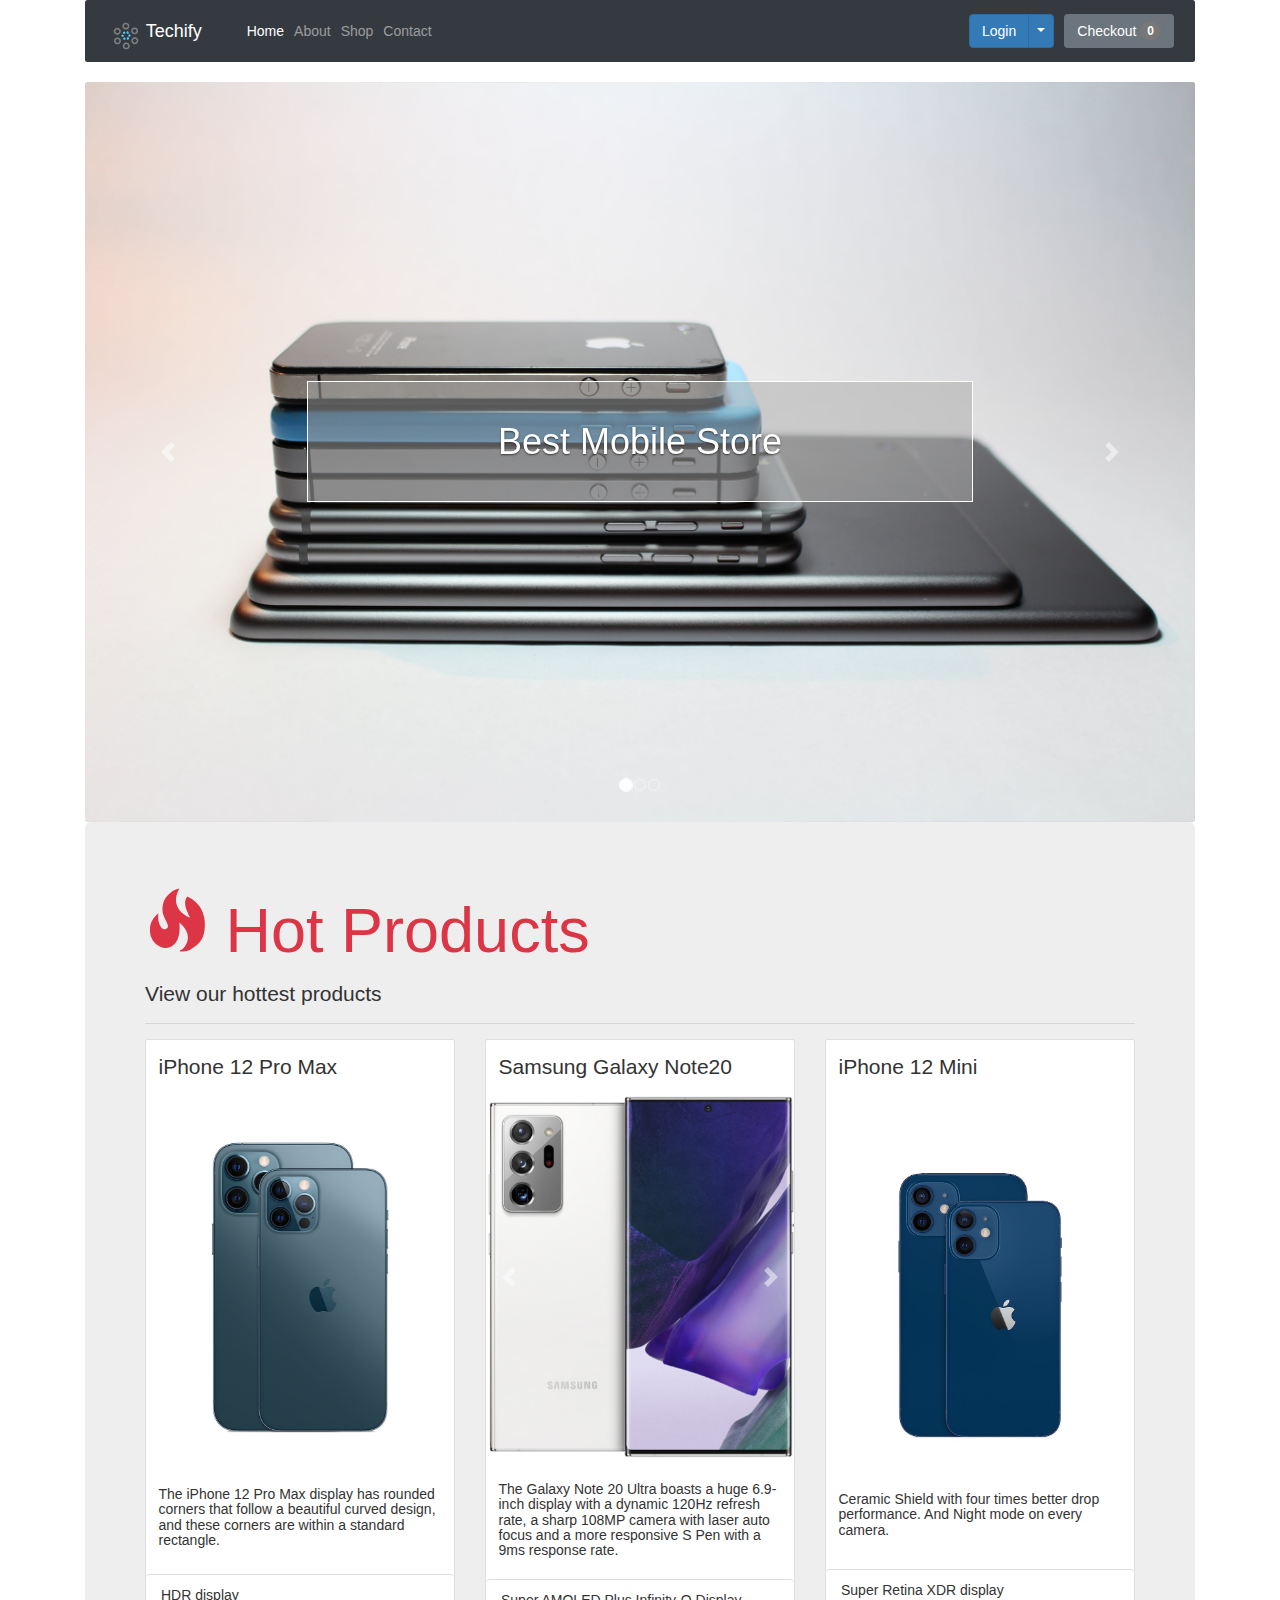
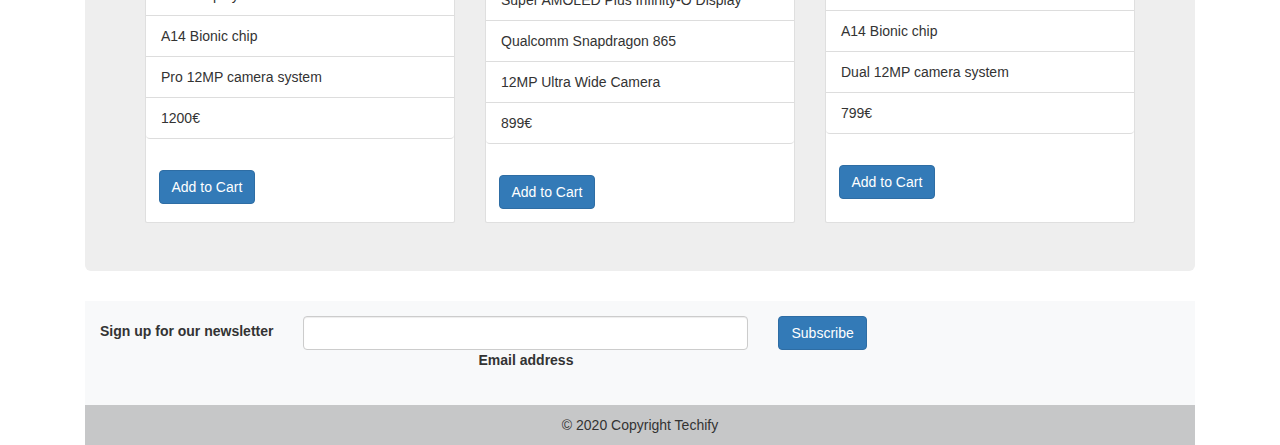
<file: index.html>
<!DOCTYPE html>
<html lang="en">
<head>
  <meta charset="utf-8">
  <meta name="viewport" content="width=device-width, initial-scale=1, shrink-to-fit=no">
  <meta name="description" content="Buy a mobile phone online">
  <meta name="keywords" content="Phone, buy, online, apple, samsung">
  <meta name="author" content="Techify">
  <title>Welcome to Techify - Mobile Phone Marketplace</title>
  <!-- Bootstrap core CSS -->
  <link href="css/bootstrap.min.css" rel="stylesheet">
  <link href="css/custom.css" rel="stylesheet">  
  <link rel="stylesheet" href="https://maxcdn.bootstrapcdn.com/bootstrap/3.3.7/css/bootstrap.min.css">
  <link rel="icon" href="photos/logo.png" type="image/gif" sizes="16x16">
  <script src="https://ajax.googleapis.com/ajax/libs/jquery/3.2.1/jquery.min.js"></script>
  <script src="https://maxcdn.bootstrapcdn.com/bootstrap/3.3.7/js/bootstrap.min.js"></script> 
</head>
<body>
<main class="container">
     
    
<nav class="navbar navbar-expand-lg navbar navbar-dark bg-dark rounded">
  <a class="navbar-brand" href="#">
    <img src="photos/logo.png" width="30" height="30" class="d-inline-block align-top" alt="">
    Techify
  </a>
  <button class="navbar-toggler" type="button" data-toggle="collapse" data-target="#navbarNavAltMarkup" aria-controls="navbarNavAltMarkup" aria-expanded="false" aria-label="Toggle navigation">
    <span class="navbar-toggler-icon"></span>
  </button>
  <div class="collapse navbar-collapse" id="navbarNavAltMarkup">
    <div class="navbar-nav">
      <a class="nav-item nav-link active" href="index.html">Home<span class="sr-only">(current)</span></a>
      <a class="nav-item nav-link" href="aboutus.html">About</a>
      <a class="nav-item nav-link " href="shop.html">Shop</a>
      <a class="nav-item nav-link" href="help.html">Contact</a>
    </div>
  </div>
    <div class="btn-group">
    <button type="button" class="btn btn-primary"  id="loginlogout" href="#">Login</button>
    <button type="button" class="btn btn-primary dropdown-toggle dropdown-toggle-split" id="dropdownMenuReference" data-toggle="dropdown" aria-haspopup="true" aria-expanded="false" data-reference="parent">
      <span class="sr-only">Toggle Dropdown</span>
    </button>
    <div class="dropdown-menu" aria-labelledby="dropdownMenuReference">
      <a class="dropdown-item" href="userdetails.html">User Details</a>

    </div>
    </div>
  
      
    <div class="btn-toolbar">
        <a class="nav-item nav-link" href="checkout.html">
        <button type="button" class="btn btn-secondary ml-2">
          Checkout <span class="badge badge-light" id="checkout"></span>
        </button>
        </a>
    </div> 
</nav>    
  

<div id="carouselExampleIndicators" class="carousel slide" data-ride="carousel">
  <ol class="carousel-indicators">
    <li data-target="#carouselExampleIndicators" data-slide-to="0" class="active"></li>
    <li data-target="#carouselExampleIndicators" data-slide-to="1"></li>
    <li data-target="#carouselExampleIndicators" data-slide-to="2"></li>
  </ol>
  <div class="carousel-inner">
    <div class="carousel-item active">
      <img class="d-block w-100 rounded" src="photos/photo1.png" alt="First slide">
      <div class="carousel-caption">
        <h1>Best Mobile Store</h1>
      </div>
    </div>
    <div class="carousel-item">
      <img class="d-block w-100 rounded" src="photos/photo2.png" alt="Second slide">
      <div class="carousel-caption">
        <h1>Fast and Reliable</h1>
      </div>
    </div>
    <div class="carousel-item">
      <img class="d-block w-100 rounded" src="photos/photo3.jpeg" alt="Third slide">
      <div class="carousel-caption">
        <h1>Now Safer Than Never</h1>
      </div>
    </div>
  </div>
  <a class="carousel-control-prev" href="#carouselExampleIndicators" role="button" data-slide="prev">
    <span class="carousel-control-prev-icon" aria-hidden="true"></span>
    <span class="sr-only">Previous</span>
  </a>
  <a class="carousel-control-next" href="#carouselExampleIndicators" role="button" data-slide="next">
    <span class="carousel-control-next-icon" aria-hidden="true"></span>
    <span class="sr-only">Next</span>
  </a>
</div>

<div class="jumbotron">
  <h1 class="display-4 text-danger"><span class="glyphicon glyphicon-fire"></span> Hot Products</h1>
  <p class="lead">View our hottest products</p>
  <hr class="my-4">
  <div class="card-deck">
    <div class="card" style="width: 18rem;">
      <div class="card-body">
        <p class="card-text">iPhone 12 Pro Max</p>
      </div>
      <div id="carousel1" class="carousel slide" data-ride="carousel">
        <div class="carousel-inner">
          <div class="carousel-item active">
            <img class="d-block w-100" src="photos/iphone 12 pro max.jpg" alt="First slide">
          </div>
          <div class="carousel-item">
            <img class="d-block w-100" src="photos/iphone 12 pro max2.jpg" alt="Second slide">
          </div>
          <div class="carousel-item">
            <img class="d-block w-100" src="photos/iphone 12 pro max3.jpg" alt="Third slide">
          </div>
        </div>
        <a class="carousel-control-prev" href="#carousel1" role="button" data-slide="prev">
          <span class="carousel-control-prev-icon" aria-hidden="true"></span>
          <span class="sr-only">Previous</span>
        </a>
        <a class="carousel-control-next" href="#carousel1" role="button" data-slide="next">
          <span class="carousel-control-next-icon" aria-hidden="true"></span>
          <span class="sr-only">Next</span>
        </a>
      </div>
      <div class="card-body">
        <h5 class="card-title">The iPhone 12 Pro Max display has rounded corners that follow a beautiful curved design, and these corners are within a standard rectangle.</h5>
      </div>
      
      <ul class="list-group list-group-flush">
        <li class="list-group-item">HDR display</li>
        <li class="list-group-item">A14 Bionic chip</li>
        <li class="list-group-item">Pro 12MP camera system</li>
        <li class="list-group-item">1200€ </li>
      </ul>
      <div class="card-body">
        <a href="#" class="btn btn-primary addtocart">Add to Cart</a>
      </div>
    </div>
    <div class="card" style="width: 18rem;">
      <div class="card-body">
        <p class="card-text">Samsung Galaxy Note20</p>
      </div>
      <div id="carousel2" class="carousel slide" data-ride="carousel">
        <div class="carousel-inner">
          <div class="carousel-item active">
            <img class="d-block w-100" src="photos/note201.png" alt="First slide">
          </div>
          <div class="carousel-item">
            <img class="d-block w-100" src="photos/note202.png" alt="Second slide">
          </div>
          <div class="carousel-item">
            <img class="d-block w-100" src="photos/note203.png" alt="Third slide">
          </div>
        </div>
        <a class="carousel-control-prev" href="#carousel2" role="button" data-slide="prev">
          <span class="carousel-control-prev-icon" aria-hidden="true"></span>
          <span class="sr-only">Previous</span>
        </a>
        <a class="carousel-control-next" href="#carousel2" role="button" data-slide="next">
          <span class="carousel-control-next-icon" aria-hidden="true"></span>
          <span class="sr-only">Next</span>
        </a>
      </div>
      <div class="card-body">
        <h5 class="card-title">The Galaxy Note 20 Ultra boasts a huge 6.9-inch display with a dynamic 120Hz refresh rate, a sharp 108MP camera with laser auto focus and a more responsive S Pen with a 9ms response rate.</h5>
      </div>
      
      <ul class="list-group list-group-flush">
        <li class="list-group-item">Super AMOLED Plus Infinity-O Display</li>
        <li class="list-group-item">Qualcomm Snapdragon 865</li>
        <li class="list-group-item">12MP Ultra Wide Camera </li>
        <li class="list-group-item">899€ </li>
      </ul>
      <div class="card-body">
        <a href="#" class="btn btn-primary addtocart">Add to Cart</a>
      </div>
    </div>
    <div class="card" style="width: 18rem;">
      <div class="card-body">
        <p class="card-text">iPhone 12 Mini</p>
      </div>
      <div id="carousel3" class="carousel slide" data-ride="carousel">
        <div class="carousel-inner">
          <div class="carousel-item active">
            <img class="d-block w-100" src="photos/iphone 12 mini.jpg" alt="First slide">
          </div>
          <div class="carousel-item">
            <img class="d-block w-100" src="photos/iphone 12 mini2.png" alt="Second slide">
          </div>
          <div class="carousel-item">
            <img class="d-block w-100" src="photos/iphone 12 mini3.png" alt="Third slide">
          </div>
        </div>
        <a class="carousel-control-prev" href="#carousel3" role="button" data-slide="prev">
          <span class="carousel-control-prev-icon" aria-hidden="true"></span>
          <span class="sr-only">Previous</span>
        </a>
        <a class="carousel-control-next" href="#carousel3" role="button" data-slide="next">
          <span class="carousel-control-next-icon" aria-hidden="true"></span>
          <span class="sr-only">Next</span>
        </a>
      </div>
      <div class="card-body">
        <h5 class="card-title">Ceramic Shield with four times better drop performance. And Night mode on every camera.</h5>
      </div>
      
      <ul class="list-group list-group-flush">
        <li class="list-group-item">Super Retina XDR display</li>
        <li class="list-group-item">A14 Bionic chip</li>
        <li class="list-group-item">Dual 12MP camera system</li>
        <li class="list-group-item">799€ </li>
      </ul>
      <div class="card-body">
        <a href="#" class="btn btn-primary addtocart">Add to Cart</a>
      </div>
    </div>
  </div>
</div>
    
<footer class="bg-light text-center text-lg-start">
  <div class="container p-4 pb-0">
    <form action="">
      <div class="row">
        <div class="col-auto mb-4 mb-md-0">
          <p class="pt-2"><strong>Sign up for our newsletter</strong></p>
        </div>
        <div class="col-md-5 col-12 mb-4 mb-md-0">
          <div class="form-outline mb-4">
            <input type="email" id="form5Example2" class="form-control" />
            <label class="form-label" for="form5Example2">Email address</label>
          </div>
        </div>
        <div class="col-auto mb-4 mb-md-0">
          <button type="submit" class="btn btn-primary mb-4">Subscribe</button>
        </div>
      </div>
      
    </form>
  </div>
  <div class="text-center p-3" style="background-color: rgba(0, 0, 0, 0.2)">
    © 2020 Copyright Techify
  </div>
</footer> 


</main>
<script src="js/jquery-min.js"></script>
<script src="js/bootstrap.bundle.min.js"></script>    
<script src="custom-js/minify-js.js"></script>   


</body>
</html>
</file>
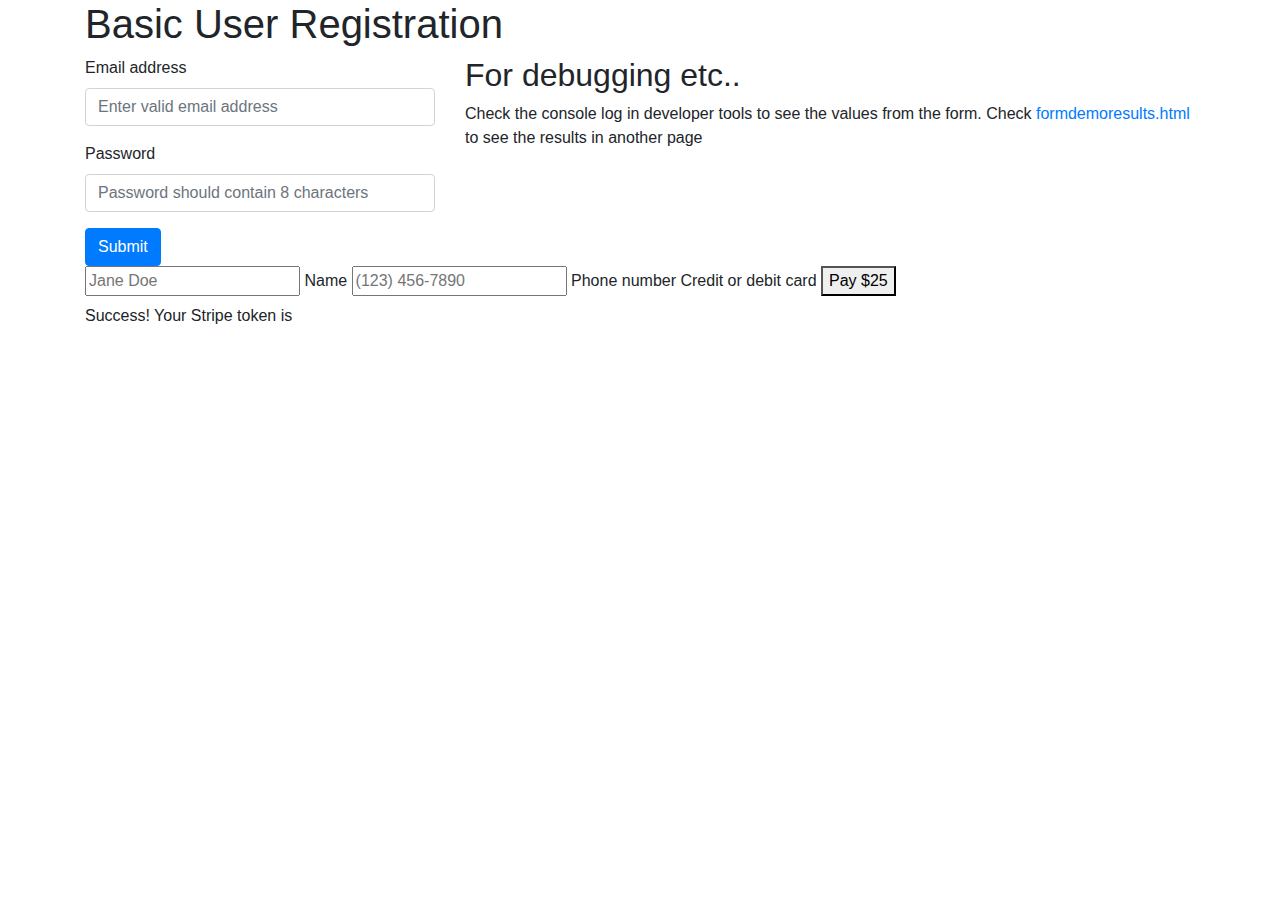
<file: formdemo.html>
<!DOCTYPE html>
<html lang="en">
<head>
  <meta charset="utf-8">
  <meta name="viewport" content="width=device-width, initial-scale=1, shrink-to-fit=no">
  <meta name="description" content="">
  <meta name="author" content="">
  <title>Registration Form Lab 5</title>
  <!-- Bootstrap core CSS -->
  <link href="css/bootstrap.min.css" rel="stylesheet">
  <link href="css/custom.css" rel="stylesheet">    
</head>
<body>
<main class="container">
     
<h1>Basic User Registration</h1>
    <div class="row">    
        <div class="col-sm col-md-4"> 
            <form name="registration" action="" method="get">
                <div class="form-group">
                    <label for="getEmail">Email address</label>
                    <input type="email" class="form-control" id="getEmail" name="email" placeholder="Enter valid email address">
                </div>
                <div class="form-group">
                    <label for="getPassword1">Password</label> 
                    <input type="password" class="form-control" id="getPassword1" name="password1" placeholder="Password should contain 8 characters">
                </div>    
                <input type='submit' class="btn btn-primary" value="Submit">
            </form>
        </div> 
        <div class="col=sm col-md-8"> 
            <h2>For debugging etc..</h2>
            <p>Check the console log in developer tools to see the values from the form. Check <a target='_blank' href='formdemoresults.html'>formdemoresults.html</a> to see the results in another page</p>
        </div>    
    </div>   
    
<script src="https://js.stripe.com/v3/"></script>
<form>
  <label>
    <input name="cardholder-name" class="field is-empty" placeholder="Jane Doe" />
    <span><span>Name</span></span>
  </label>
  <label>
    <input class="field is-empty" type="tel" placeholder="(123) 456-7890" />
    <span><span>Phone number</span></span>
  </label>
  <label>
    <div id="card-element" class="field is-empty"></div>
    <span><span>Credit or debit card</span></span>
  </label>
  <button type="submit">Pay $25</button>
  <div class="outcome">
    <div class="error" role="alert"></div>
    <div class="success">
      Success! Your Stripe token is <span class="token"></span>
    </div>
  </div>
</form>
    
    
</main>
    <script src="js/jquery-min.js"></script>
    <script src="js/bootstrap.bundle.min.js"></script>    
    <script>
        
var stripe = Stripe('pk_test_sRclQLhjCXt0takAo5Hj7H9Q');
var elements = stripe.elements();

var card = elements.create('card', {
  iconStyle: 'solid',
  style: {
    base: {
      iconColor: '#8898AA',
      color: 'white',
      lineHeight: '36px',
      fontWeight: 300,
      fontFamily: '"Helvetica Neue", Helvetica, sans-serif',
      fontSize: '19px',

      '::placeholder': {
        color: '#8898AA',
      },
    },
    invalid: {
      iconColor: '#e85746',
      color: '#e85746',
    }
  },
  classes: {
    focus: 'is-focused',
    empty: 'is-empty',
  },
});
card.mount('#card-element');

var inputs = document.querySelectorAll('input.field');
Array.prototype.forEach.call(inputs, function(input) {
  input.addEventListener('focus', function() {
    input.classList.add('is-focused');
  });
  input.addEventListener('blur', function() {
    input.classList.remove('is-focused');
  });
  input.addEventListener('keyup', function() {
    if (input.value.length === 0) {
      input.classList.add('is-empty');
    } else {
      input.classList.remove('is-empty');
    }
  });
});

function setOutcome(result) {
  var successElement = document.querySelector('.success');
  var errorElement = document.querySelector('.error');
  successElement.classList.remove('visible');
  errorElement.classList.remove('visible');

  if (result.token) {
    // Use the token to create a charge or a customer
    // https://stripe.com/docs/charges
    successElement.querySelector('.token').textContent = result.token.id;
    successElement.classList.add('visible');
  } else if (result.error) {
    errorElement.textContent = result.error.message;
    errorElement.classList.add('visible');
  }
}

card.on('change', function(event) {
  setOutcome(event);
});

document.querySelector('form').addEventListener('submit', function(e) {
  e.preventDefault();
  var form = document.querySelector('form');
  var extraDetails = {
    name: form.querySelector('input[name=cardholder-name]').value,
  };
  stripe.createToken(card, extraDetails).then(setOutcome);
});
        
    
        
        
    // javascript code will only run once the DOM is ready   
    $(document).ready(function(){
        // wait for a submit event on the form
        $( "form" ).submit(function( event ) {
            // get the values of the form into an array
            var formValues=$( this ).serializeArray() ;
            // write the formvalues to the console log
            console.log( formValues );
            localStorage.setItem('regForm', JSON.stringify(formValues));
            // prevent the form from actually submitting - event.preventDefault() could also be used..
            return false;
        });       
    });
    </script>     
    <script src="https://js.stripe.com/v3/"></script>
</body>
</html>
</file>
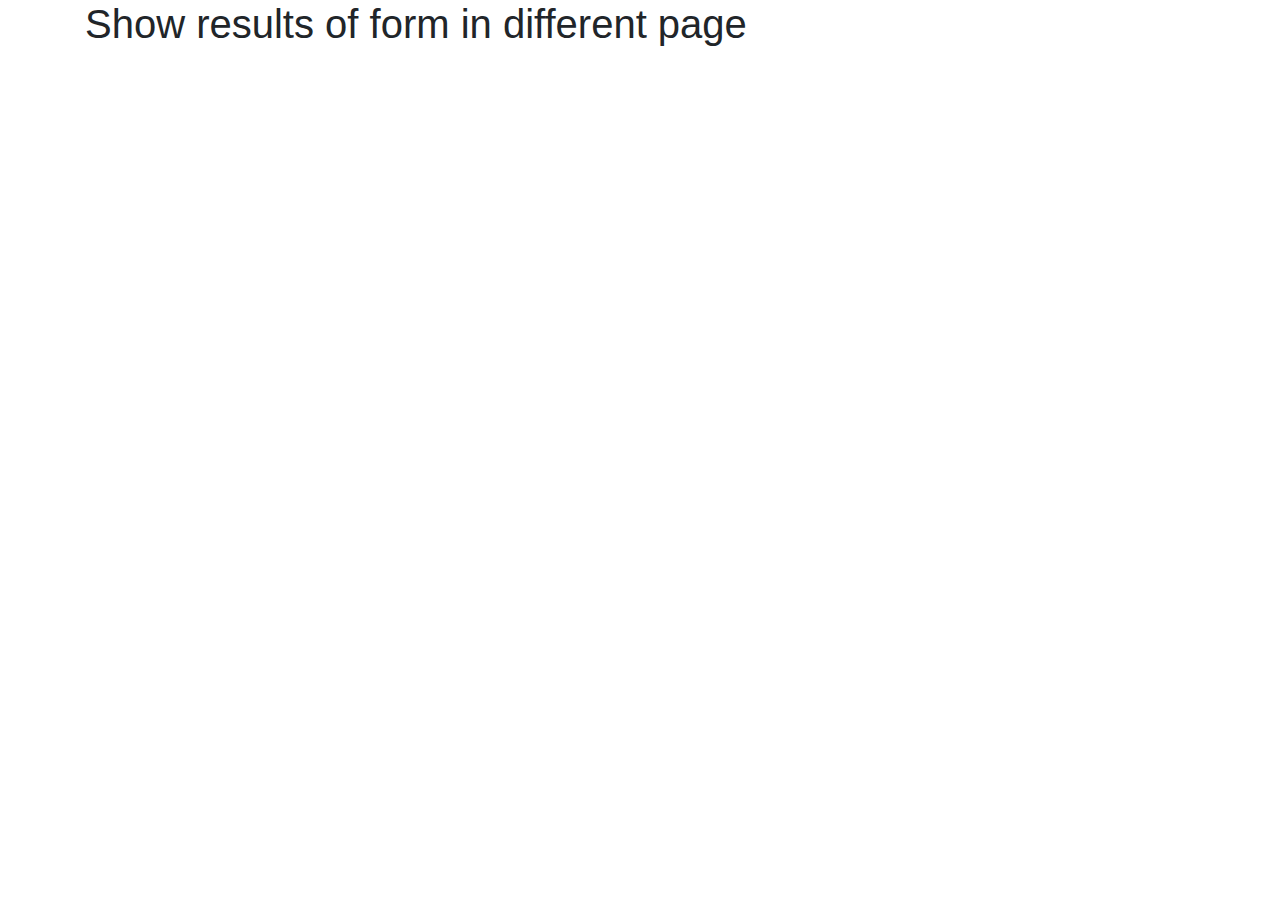
<file: formdemoresults.html>
<!DOCTYPE html>
<html lang="en">
<head>
  <meta charset="utf-8">
  <meta name="viewport" content="width=device-width, initial-scale=1, shrink-to-fit=no">
  <meta name="description" content="">
  <meta name="author" content="">
  <title>Form values returned</title>
  <!-- Bootstrap core CSS -->
  <link href="css/bootstrap.min.css" rel="stylesheet">
  <link href="css/custom.css" rel="stylesheet">    
</head>
<body>
    <main class="container">
        <h1>Show results of form in different page </h1>
    </main>
<script src="js/jquery-min.js"></script>
<script src="js/bootstrap.bundle.min.js"></script>    
<script>
// javascript code will only run once the DOM is ready   
$(document).ready(function(){

    var formValues = JSON.parse(localStorage.getItem('regForm'));
    for(var i=0;i<formValues.length;i++){
           // display the name/value pairs on screen    
           alert('Field name is : ' + formValues[i]['name'] + ', Value is: ' + formValues[i]['value']);
        }
});
</script>     
</body>
</html>
</file>
<file: css/custom.css>
.carousel-caption {
  background: rgba(170, 170, 170, 0.5);
  margin-bottom: 27%;
  border: 1px solid #fefefa; }

header .carousel-inner .item {
  height: 100vh; }

.carousel-caption {
  margin-bottom: 27%;
  border: 1px solid #fefefa; }

/*# sourceMappingURL=custom.css.map */
</file>
